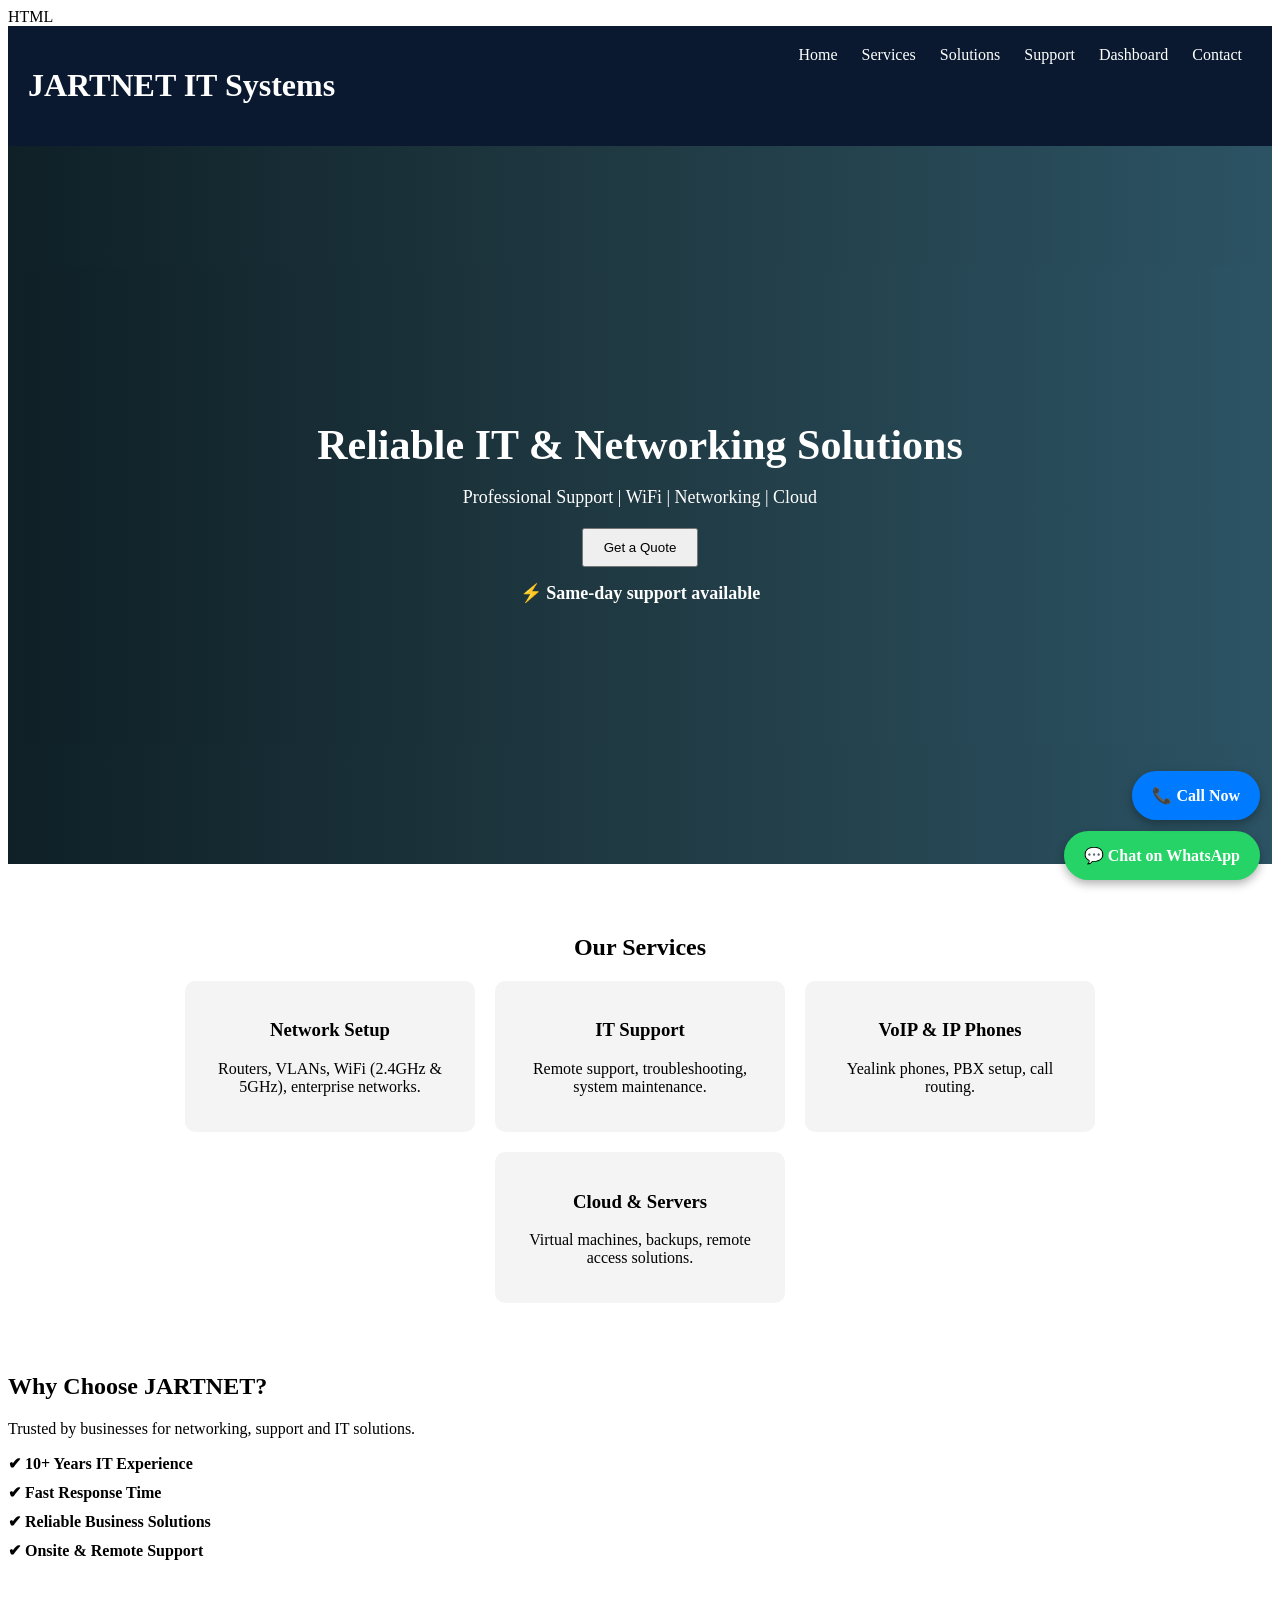
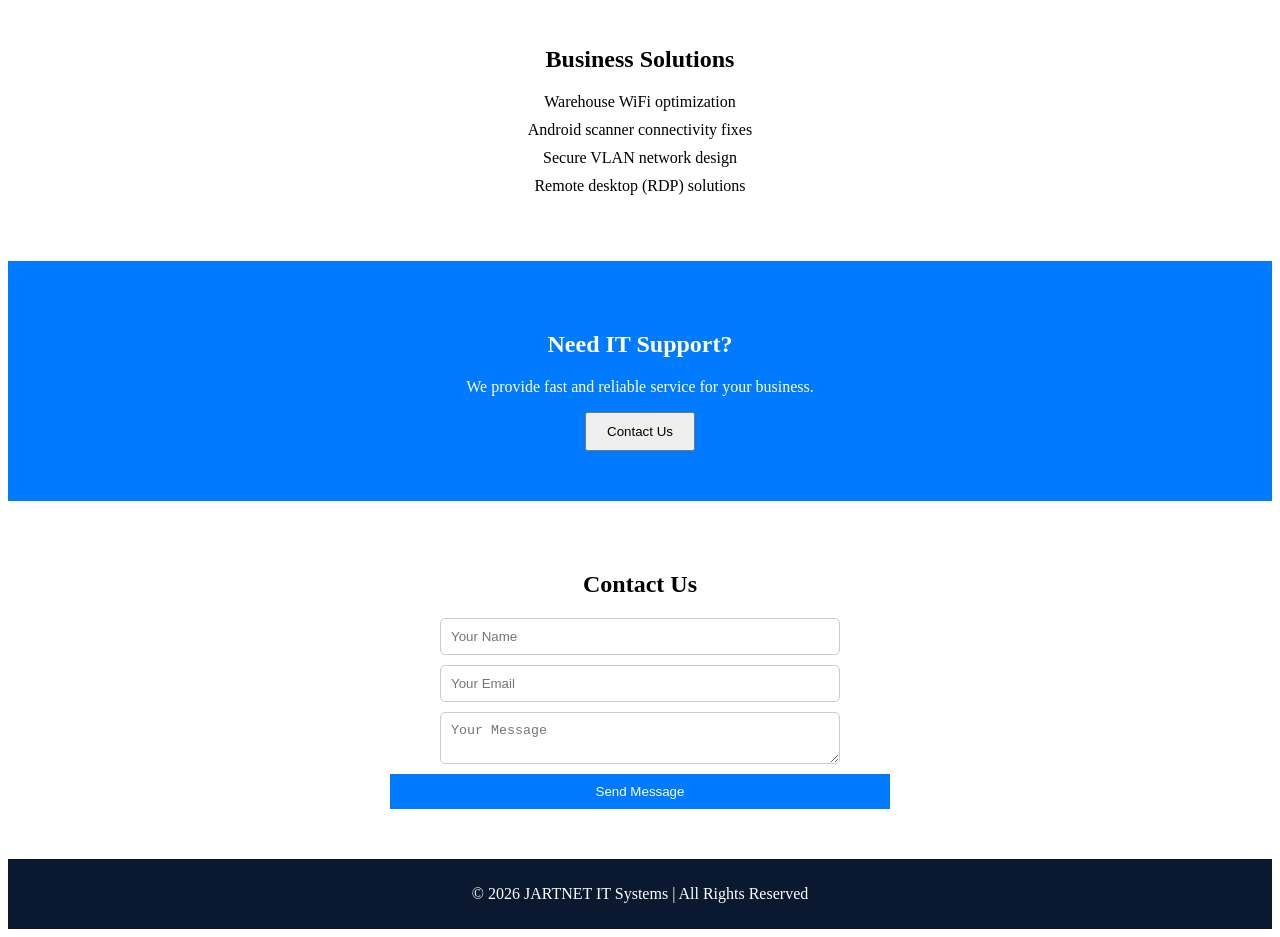
<file: index.html>
</> HTML

<!DOCTYPE html>
<html lang="en">
<head>
  <meta charset="UTF-8">
  <meta name="viewport" content="width=device-width, initial-scale=1.0">
  <title>JARTNET IT Systems</title>
  <link rel="stylesheet" href="style.css">
</head>
<body>

<header>
  <h1>JARTNET IT Systems</h1>
  <nav>
    <a href="#">Home</a>
    <a href="#services">Services</a>
    <a href="#solutions">Solutions</a>
    <a href="support.html">Support</a>
    <a href="dashboard.html">Dashboard</a>
    <a href="#contact">Contact</a>
  </nav>
</header>

<section class="hero">
  <section class="hero">
  <h2>Reliable IT & Networking Solutions</h2>
  <p>Professional Support | WiFi | Networking | Cloud</p>
  
  <button onclick="scrollToContact()">Get a Quote</button>

  <p style="margin-top:15px; font-weight:bold;">
    ⚡ Same-day support available
  </p>
</section>
</section>

<section id="services" class="services">
  <h2>Our Services</h2>
  <div class="cards">
    <div class="card">
      <h3>Network Setup</h3>
      <p>Routers, VLANs, WiFi (2.4GHz & 5GHz), enterprise networks.</p>
    </div>
    <div class="card">
      <h3>IT Support</h3>
      <p>Remote support, troubleshooting, system maintenance.</p>
    </div>
    <div class="card">
      <h3>VoIP & IP Phones</h3>
      <p>Yealink phones, PBX setup, call routing.</p>
    </div>
    <div class="card">
      <h3>Cloud & Servers</h3>
      <p>Virtual machines, backups, remote access solutions.</p>
    </div>
  </div>
</section>

<section class="trust">
  <h2>Why Choose JARTNET?</h2>
<p style="margin-top:15px;">
  Trusted by businesses for networking, support and IT solutions.
</p>
  <ul>
    <li>✔ 10+ Years IT Experience</li>
    <li>✔ Fast Response Time</li>
    <li>✔ Reliable Business Solutions</li>
    <li>✔ Onsite & Remote Support</li>
  </ul>
</section>

<section id="solutions" class="solutions">
  <h2>Business Solutions</h2>
  <ul>
    <li>Warehouse WiFi optimization</li>
    <li>Android scanner connectivity fixes</li>
    <li>Secure VLAN network design</li>
    <li>Remote desktop (RDP) solutions</li>
  </ul>
</section>

<section class="cta">
  <h2>Need IT Support?</h2>
  <p>We provide fast and reliable service for your business.</p>
  <button onclick="scrollToContact()">Contact Us</button>
</section>

<section id="contact" class="contact">
  <h2>Contact Us</h2>

  <form name="contact" method="POST" data-netlify="true">
    <input type="hidden" name="form-name" value="contact">

    <input type="text" name="name" placeholder="Your Name" required>
    <input type="email" name="email" placeholder="Your Email" required>
    <textarea name="message" placeholder="Your Message" required></textarea>

    <button type="submit">Send Message</button>
  </form>
</section>

<footer>
  <p>© 2026 JARTNET IT Systems | All Rights Reserved</p>
</footer>

<script src="script.js"></script>

<a href="https://wa.me/27832858347" class="whatsapp" target="_blank">
  💬 Chat on WhatsApp
</a>

<a href="tel:+27832858247" class="call-btn">
  📞 Call Now
</a>

</body>
</html>
</file>
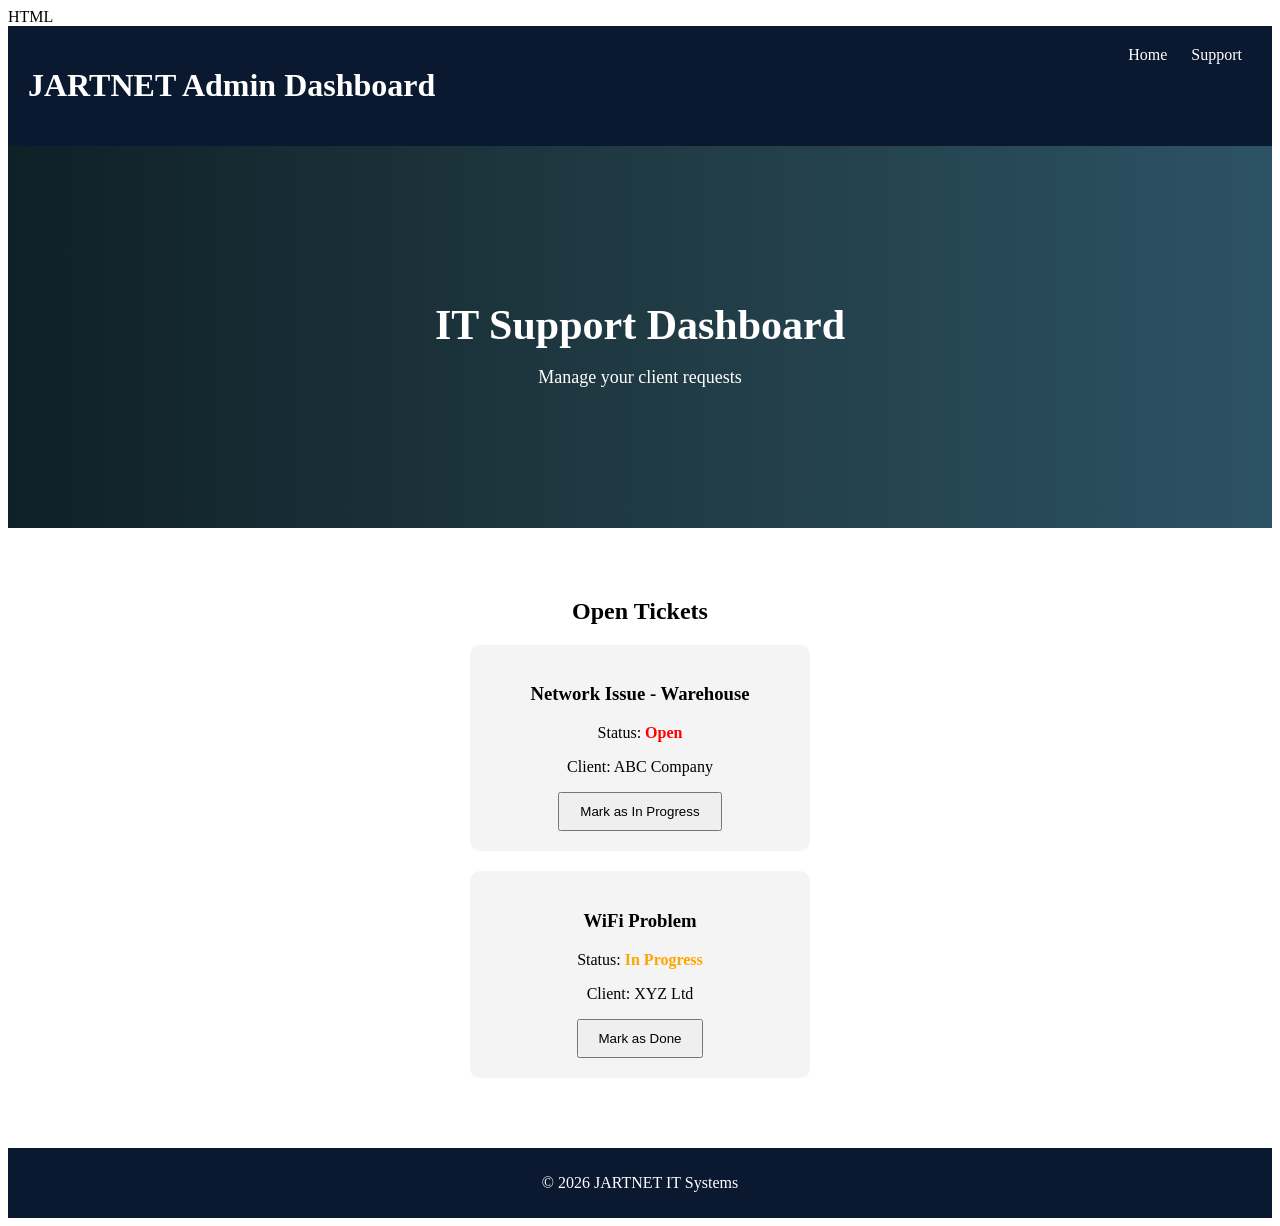
<file: dashboard.html>
</> HTML

<!DOCTYPE html>
<html lang="en">
<head>
  <meta charset="UTF-8">
  <title>JARTNET Dashboard</title>
  <link rel="stylesheet" href="style.css">
</head>
<body>

<header>
  <h1>JARTNET Admin Dashboard</h1>
  <nav>
    <a href="index.html">Home</a>
    <a href="support.html">Support</a>
  </nav>
</header>

<section class="hero">
  <h2>IT Support Dashboard</h2>
  <p>Manage your client requests</p>
</section>

<section class="dashboard">

  <h2>Open Tickets</h2>

  <div class="ticket">
    <h3>Network Issue - Warehouse</h3>
    <p>Status: <strong style="color:red;">Open</strong></p>
    <p>Client: ABC Company</p>
    <button onclick="updateStatus(this)">Mark as In Progress</button>
  </div>

  <div class="ticket">
    <h3>WiFi Problem</h3>
    <p>Status: <strong style="color:orange;">In Progress</strong></p>
    <p>Client: XYZ Ltd</p>
    <button onclick="updateStatus(this)">Mark as Done</button>
  </div>

</section>

<footer>
  <p>© 2026 JARTNET IT Systems</p>
</footer>

<script src="dashboard.js"></script>

</body>
</html>
</file>
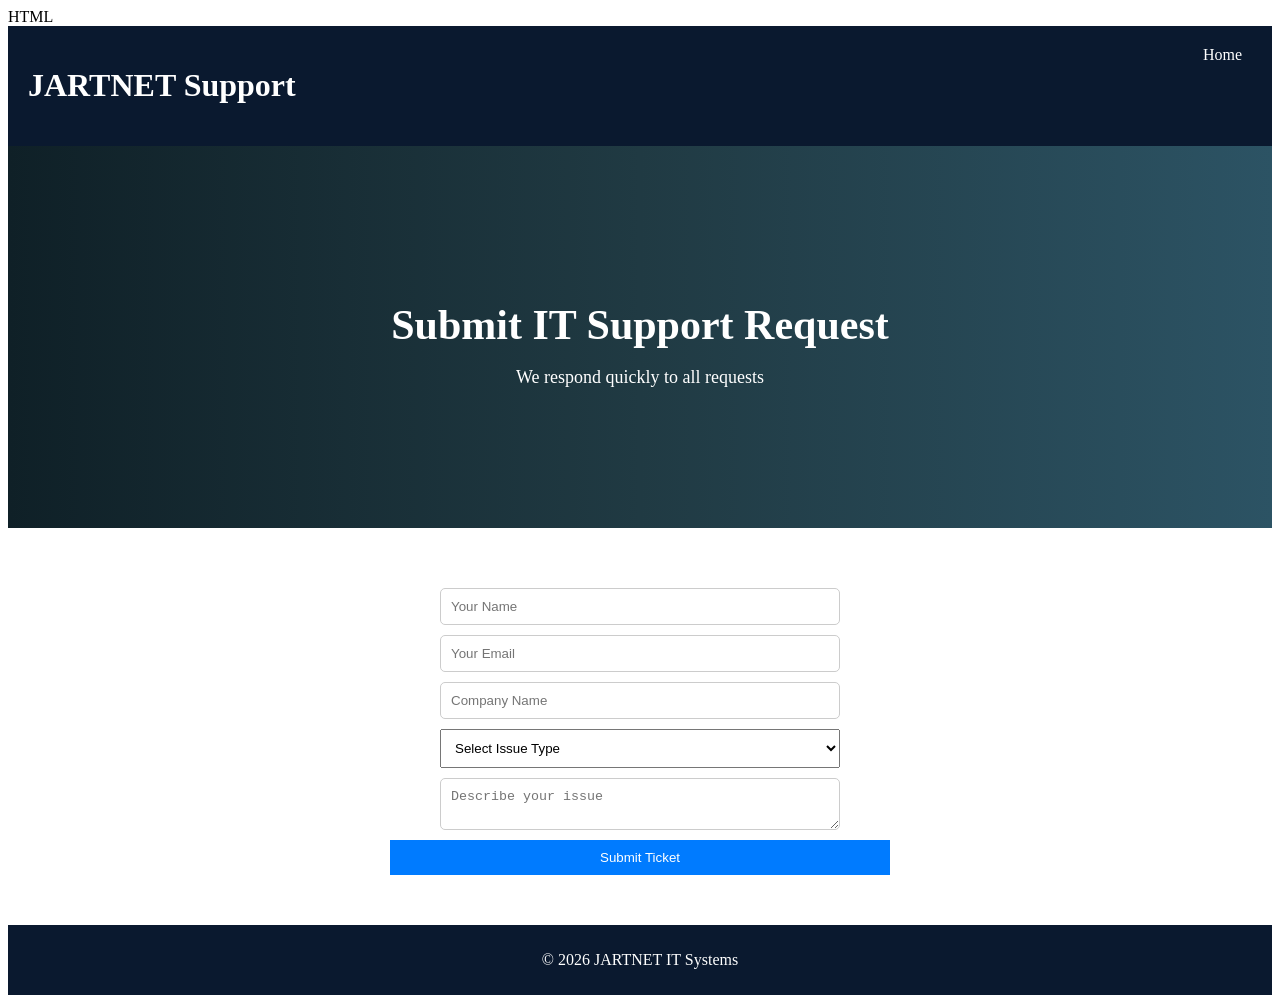
<file: support.html>
</> HTML

<!DOCTYPE html>
<html lang="en">
<head>
  <meta charset="UTF-8">
  <title>JARTNET Support</title>
  <link rel="stylesheet" href="style.css">
</head>
<body>

<header>
  <h1>JARTNET Support</h1>
  <nav>
    <a href="index.html">Home</a>
  </nav>
</header>

<section class="hero">
  <h2>Submit IT Support Request</h2>
  <p>We respond quickly to all requests</p>
</section>

<section class="contact">
  <form name="support" method="POST" data-netlify="true">
    <input type="hidden" name="form-name" value="support">

    <input type="text" name="name" placeholder="Your Name" required>
    <input type="email" name="email" placeholder="Your Email" required>

    <input type="text" name="company" placeholder="Company Name">

    <select name="issue" required>
      <option value="">Select Issue Type</option>
      <option>Network Problem</option>
      <option>WiFi Issue</option>
      <option>Server / VM</option>
      <option>VoIP / Phone</option>
      <option>Other</option>
    </select>

    <textarea name="message" placeholder="Describe your issue" required></textarea>

    <button type="submit">Submit Ticket</button>
  </form>
</section>

<footer>
  <p>© 2026 JARTNET IT Systems</p>
</footer>

</body>
</html>
</file>
<file: style.css>
</> CSS

body {
  margin: 0;
  font-family: Arial, sans-serif;
}

header {
  display: flex;
  justify-content: space-between;
  padding: 20px;
  background: #0a192f;
  color: white;
}

nav a {
  color: white;
  margin: 10px;
  text-decoration: none;
}

.hero {
  background: linear-gradient(to right, #0f2027, #203a43, #2c5364);
  color: white;
  padding: 120px 20px;
  text-align: center;
}

.hero h2 {
  font-size: 42px;
  margin-bottom: 10px;
}

.hero p {
  font-size: 18px;
  margin-bottom: 20px;
}

.services, .solutions, .contact {
  padding: 50px;
  text-align: center;
}

.cards {
  display: flex;
  flex-wrap: wrap;
  justify-content: center;
  gap: 20px;
}

.card {
  background: #f4f4f4;
  padding: 20px;
  width: 250px;
  border-radius: 10px;
}

.solutions ul {
  list-style: none;
  padding: 0;
}

.solutions li {
  margin: 10px 0;
}

.cta {
  background: #007BFF;
  color: white;
  padding: 50px;
  text-align: center;
}

.contact input, .contact textarea {
  display: block;
  width: 80%;
  margin: 10px auto;
  padding: 10px;
}

button {
  padding: 10px 20px;
  cursor: pointer;
}

footer {
  background: #0a192f;
  color: white;
  text-align: center;
  padding: 10px;
}

.whatsapp {
  position: fixed;
  bottom: 20px;
  right: 20px;
  background: #25D366;
  color: white;
  padding: 15px 20px;
  border-radius: 50px;
  text-decoration: none;
  font-weight: bold;
  box-shadow: 0px 4px 10px rgba(0,0,0,0.3);
}

}

.trust {
  padding: 50px;
  text-align: center;
  background: #f9f9f9;
}

.trust ul {
  list-style: none;
  padding: 0;
}

.trust li {
  margin: 10px 0;
  font-weight: bold;
}

.contact form {
  max-width: 500px;
  margin: auto;
}

.contact input, 
.contact textarea {
  border: 1px solid #ccc;
  border-radius: 5px;
}

.contact button {
  background: #007BFF;
  color: white;
  border: none;
  width: 100%;
}

.call-btn {
  position: fixed;
  bottom: 80px;
  right: 20px;
  background: #007BFF;
  color: white;
  padding: 15px 20px;
  border-radius: 50px;
  text-decoration: none;
  font-weight: bold;
  box-shadow: 0px 4px 10px rgba(0,0,0,0.3);
}

select {
  display: block;
  width: 80%;
  margin: 10px auto;
  padding: 10px;
}

.dashboard {
  padding: 50px;
  text-align: center;
}

.ticket {
  background: #f4f4f4;
  margin: 20px auto;
  padding: 20px;
  width: 300px;
  border-radius: 10px;
}
</file>
